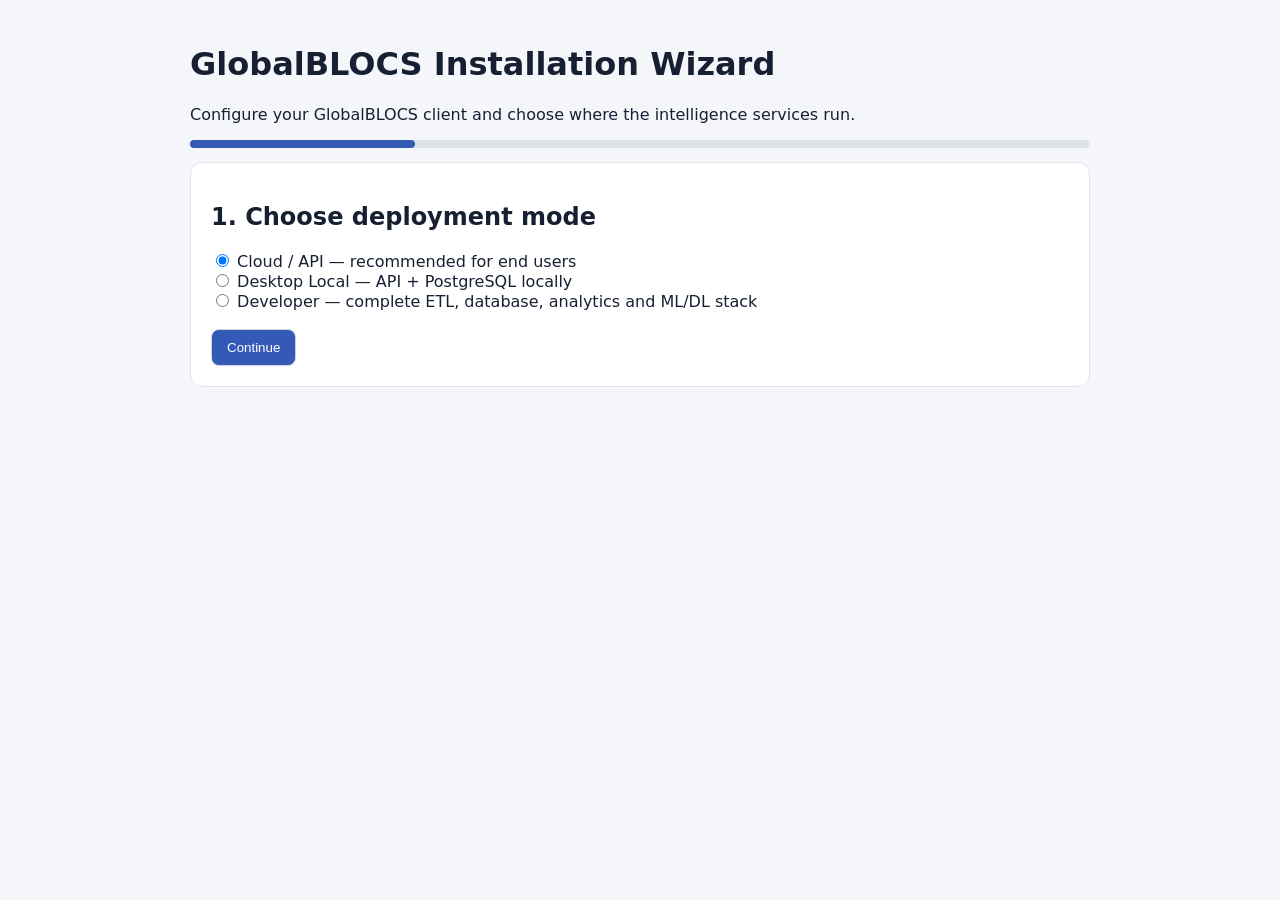
<file: installer/installation-wizard.html>
<!doctype html>
<html lang="en"><head><meta charset="utf-8"><meta name="viewport" content="width=device-width,initial-scale=1"><title>GlobalBLOCS Installation Wizard</title>
<style>body{font-family:system-ui;max-width:900px;margin:auto;padding:24px;background:#f4f6fa;color:#172033}.card{background:#fff;border:1px solid #dfe4ec;border-radius:12px;padding:20px;margin:14px 0}.step{display:none}.step.active{display:block}.progress{height:8px;background:#dfe4ec;border-radius:8px}.bar{height:100%;width:25%;background:#3559b7;border-radius:8px}.actions{display:flex;gap:10px;margin-top:18px}button{padding:10px 15px;border-radius:8px;border:1px solid #ccd3df;background:white;cursor:pointer}.primary{background:#3559b7;color:white}.check{padding:10px;border-bottom:1px solid #eee}.ok{color:#19764a}.warn{color:#9a6700}code{background:#eef2f8;padding:2px 5px;border-radius:4px}</style></head>
<body><h1>GlobalBLOCS Installation Wizard</h1><p>Configure your GlobalBLOCS client and choose where the intelligence services run.</p>
<div class="progress"><div id="bar" class="bar"></div></div>
<div class="card step active" id="s1"><h2>1. Choose deployment mode</h2><label><input type="radio" name="mode" value="cloud" checked> Cloud / API — recommended for end users</label><br><label><input type="radio" name="mode" value="desktop"> Desktop Local — API + PostgreSQL locally</label><br><label><input type="radio" name="mode" value="developer"> Developer — complete ETL, database, analytics and ML/DL stack</label><div class="actions"><button class="primary" onclick="next()">Continue</button></div></div>
<div class="card step" id="s2"><h2>2. System requirements</h2><div id="checks"></div><div class="actions"><button onclick="prev()">Back</button><button class="primary" onclick="next()">Continue</button></div></div>
<div class="card step" id="s3"><h2>3. Service configuration</h2><label>API endpoint</label><input id="api" value="http://127.0.0.1:8000" style="width:100%;padding:10px;margin:8px 0"><p>Cloud deployments should use an HTTPS production API. Local mode uses the local FastAPI service.</p><div class="actions"><button onclick="prev()">Back</button><button class="primary" onclick="test()">Test API</button></div><p id="result"></p></div>
<div class="card step" id="s4"><h2>4. Installation plan</h2><div id="plan"></div><div class="actions"><button onclick="prev()">Back</button><button class="primary" onclick="finish()">Finish</button></div></div>
<div class="card" id="done" style="display:none"><h2>Configuration complete</h2><p>Save the selected configuration and continue with the platform-specific installer.</p><p><strong>Desktop:</strong> Tauri installer. <strong>Mobile:</strong> Expo/React Native application connecting to the API.</p></div>
<script>
let step=1;
function mode(){return document.querySelector('input[name="mode"]:checked').value}
function show(){document.querySelectorAll('.step').forEach(x=>x.classList.remove('active'));document.getElementById('s'+step).classList.add('active');document.getElementById('bar').style.width=(step*25)+'%';if(step===2)checks();if(step===4)plan()}
function next(){if(step<4){step++;show()}}
function prev(){if(step>1){step--;show()}}
function checks(){const m=mode();let a=['Browser/client','Network access'];if(m!=='cloud')a.push('Python 3.12+','Docker Desktop','PostgreSQL via Docker');if(m==='developer')a.push('Node.js 20+','npm','Git','Jupyter','pytest','Ruff','mypy','PyTorch');document.getElementById('checks').innerHTML=a.map(x=>'<div class="check"><span class="ok">✓</span> '+x+'</div>').join('')}
async function test(){const u=document.getElementById('api').value;try{const r=await fetch(u+'/api/v1/health');document.getElementById('result').innerHTML=r.ok?'<span class="ok">API reachable.</span>':'<span class="warn">API returned '+r.status+'.</span>'}catch(e){document.getElementById('result').innerHTML='<span class="warn">API not reachable. Verify the endpoint or start FastAPI.</span>'}}
function plan(){const m=mode();document.getElementById('plan').innerHTML=m==='cloud'?'<p>Install client only. Connect securely to the hosted GlobalBLOCS API.</p>':m==='desktop'?'<p>Install desktop client, Docker services, PostgreSQL, and local FastAPI.</p>':'<p>Install complete developer toolchain, database, API, ETL, testing and ML/DL dependencies.</p>'}
function finish(){document.querySelectorAll('.step').forEach(x=>x.classList.remove('active'));document.getElementById('done').style.display='block'}
</script></body></html>
</file>
